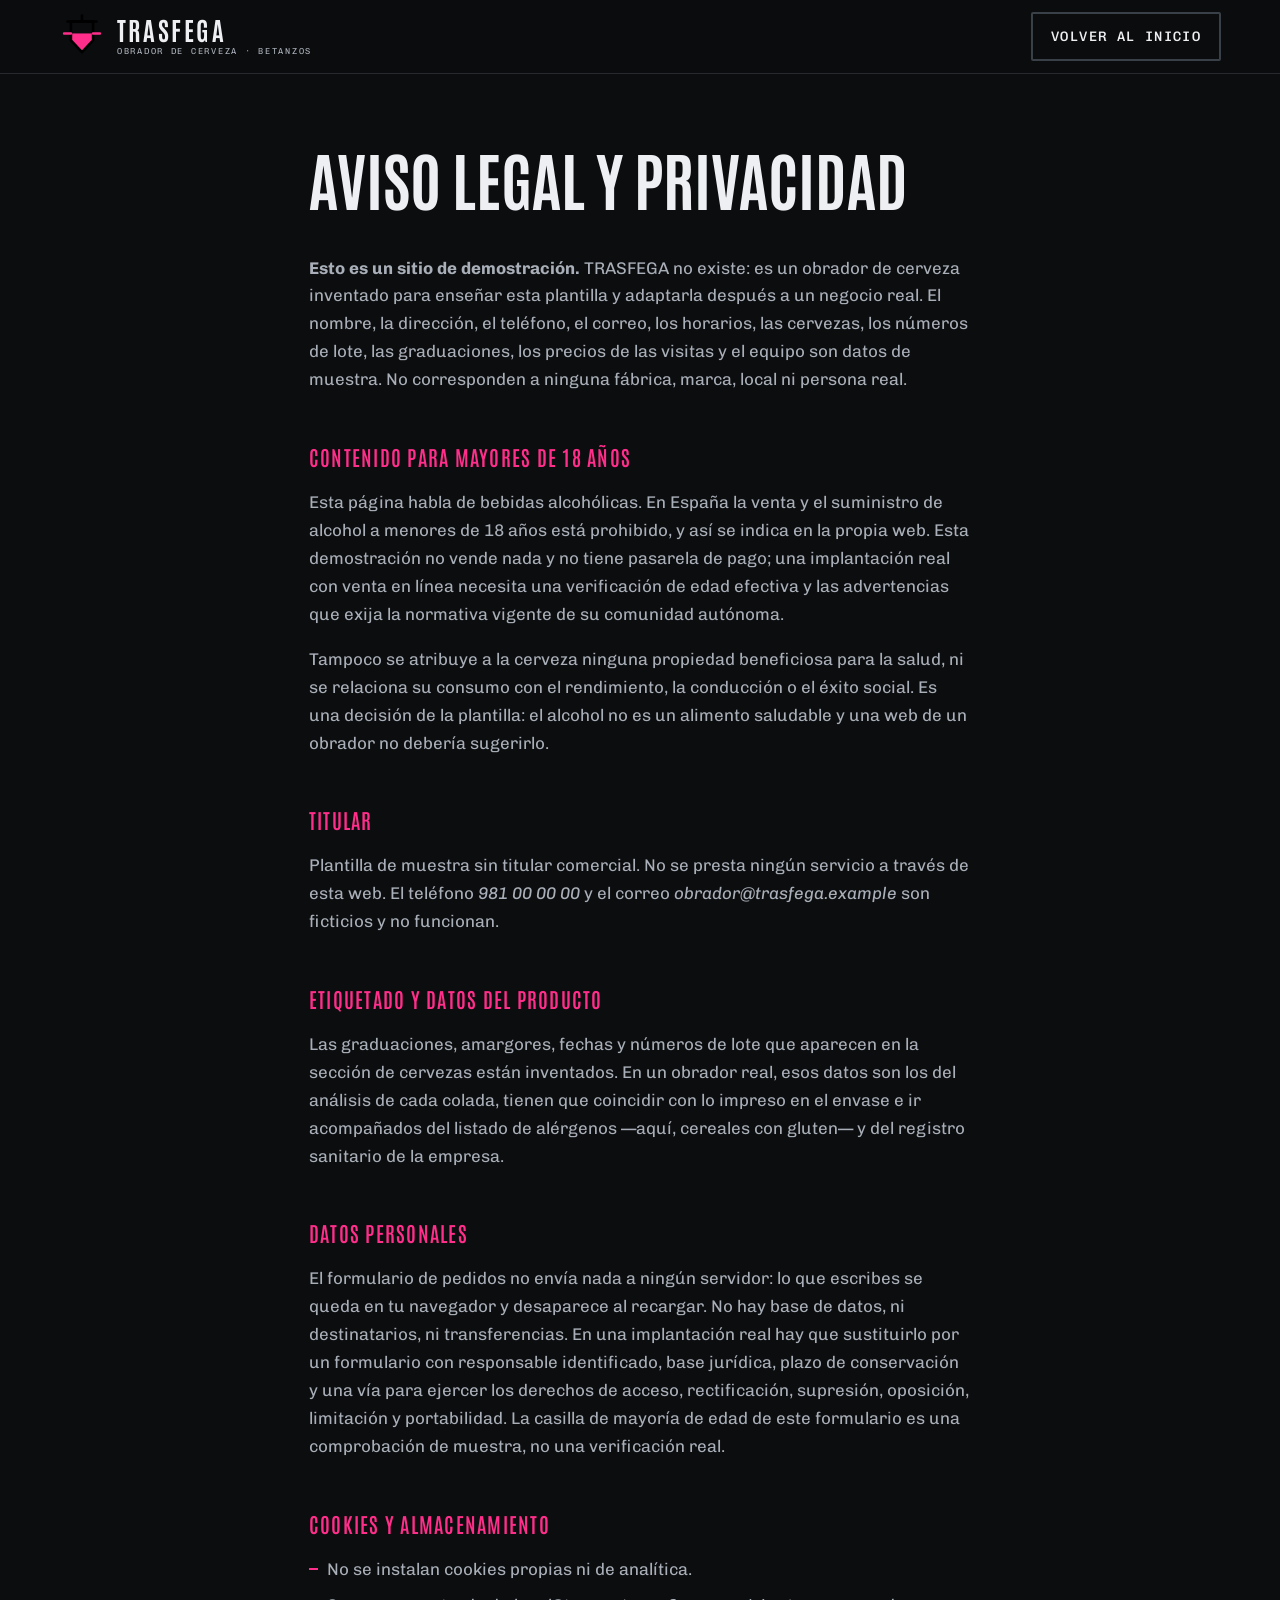
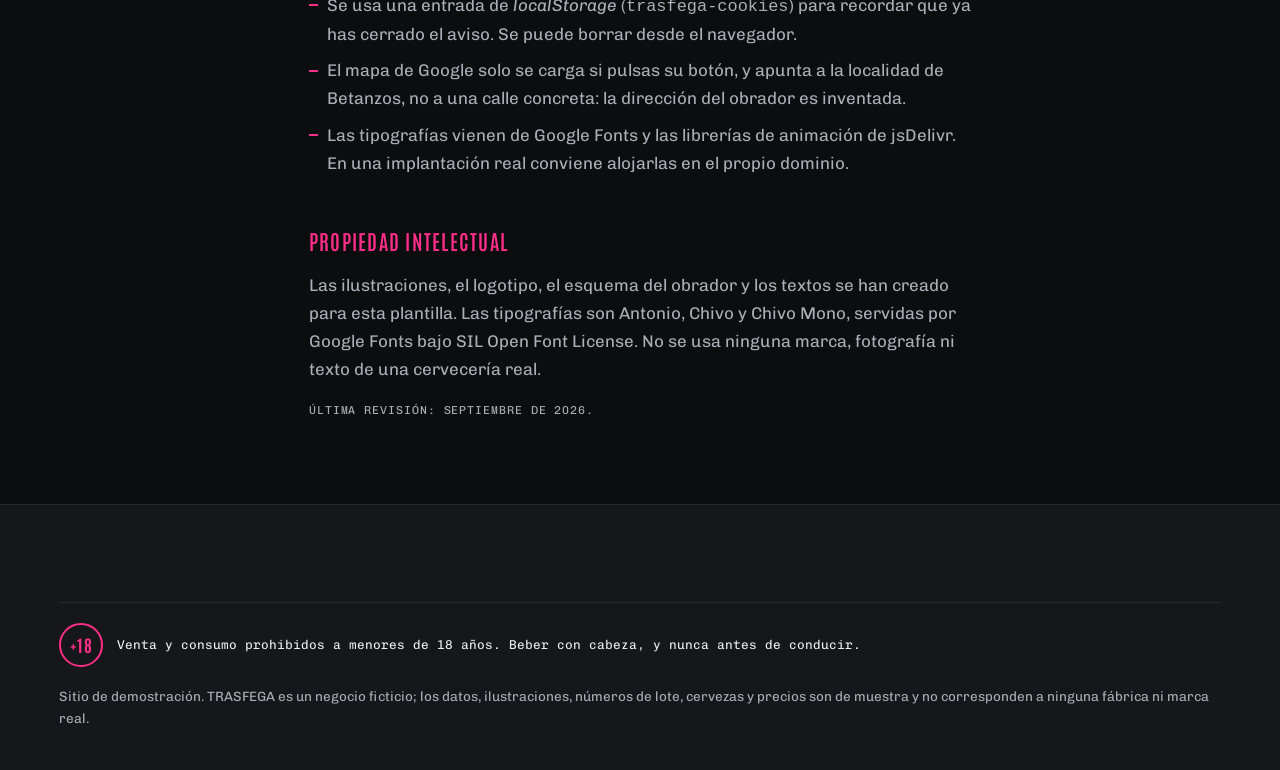
<file: aviso-legal.html>
<!DOCTYPE html>
<!-- Sitio de demostración. TRASFEGA es un obrador de cerveza ficticio. Contenido para mayores de 18 años. -->
<html lang="es">
<head>
<meta charset="utf-8">
<meta name="viewport" content="width=device-width, initial-scale=1">
<title>Aviso legal y privacidad · TRASFEGA (demo)</title>
<meta name="description" content="Aviso legal y política de privacidad de una plantilla de demostración. El obrador es ficticio y todos los datos están inventados.">
<meta name="robots" content="noindex, nofollow">
<meta name="theme-color" content="#0C0D0F">
<link rel="icon" href="assets/favicon.svg" type="image/svg+xml">
<link rel="manifest" href="manifest.json">
<link rel="preconnect" href="https://fonts.googleapis.com">
<link rel="preconnect" href="https://fonts.gstatic.com" crossorigin>
<link rel="stylesheet" href="https://fonts.googleapis.com/css2?family=Antonio:wght@400;600;700&family=Chivo+Mono:wght@400;500&family=Chivo:wght@400;500;700&display=swap">
<link rel="stylesheet" href="css/style.css">
</head>
<body>
<a class="salto" href="#contenido">Saltar al contenido</a>

<header class="cabecera">
  <a class="marca" href="index.html" aria-label="TRASFEGA, inicio">
    <img src="assets/logo.svg" width="54" height="54" alt="" class="marca-mark">
    <span class="marca-texto">TRASFEGA<em>obrador de cerveza · Betanzos</em></span>
  </a>
  <nav class="nav" aria-label="Principal">
    <a class="boton boton--linea nav-cta" href="index.html">Volver al inicio</a>
  </nav>
</header>

<main class="texto-legal" id="contenido">
  <h1>Aviso legal y privacidad</h1>

  <p><strong>Esto es un sitio de demostración.</strong> TRASFEGA no existe: es un obrador de cerveza
    inventado para enseñar esta plantilla y adaptarla después a un negocio real. El nombre, la dirección,
    el teléfono, el correo, los horarios, las cervezas, los números de lote, las graduaciones, los precios
    de las visitas y el equipo son datos de muestra. No corresponden a ninguna fábrica, marca, local ni
    persona real.</p>

  <h2>Contenido para mayores de 18 años</h2>
  <p>Esta página habla de bebidas alcohólicas. En España la venta y el suministro de alcohol a menores de
    18 años está prohibido, y así se indica en la propia web. Esta demostración no vende nada y no tiene
    pasarela de pago; una implantación real con venta en línea necesita una verificación de edad efectiva
    y las advertencias que exija la normativa vigente de su comunidad autónoma.</p>

  <p>Tampoco se atribuye a la cerveza ninguna propiedad beneficiosa para la salud, ni se relaciona su
    consumo con el rendimiento, la conducción o el éxito social. Es una decisión de la plantilla: el
    alcohol no es un alimento saludable y una web de un obrador no debería sugerirlo.</p>

  <h2>Titular</h2>
  <p>Plantilla de muestra sin titular comercial. No se presta ningún servicio a través de esta web. El
    teléfono <em>981 00 00 00</em> y el correo <em>obrador@trasfega.example</em> son ficticios y no
    funcionan.</p>

  <h2>Etiquetado y datos del producto</h2>
  <p>Las graduaciones, amargores, fechas y números de lote que aparecen en la sección de cervezas están
    inventados. En un obrador real, esos datos son los del análisis de cada colada, tienen que coincidir
    con lo impreso en el envase e ir acompañados del listado de alérgenos —aquí, cereales con gluten— y
    del registro sanitario de la empresa.</p>

  <h2>Datos personales</h2>
  <p>El formulario de pedidos no envía nada a ningún servidor: lo que escribes se queda en tu navegador y
    desaparece al recargar. No hay base de datos, ni destinatarios, ni transferencias. En una implantación
    real hay que sustituirlo por un formulario con responsable identificado, base jurídica, plazo de
    conservación y una vía para ejercer los derechos de acceso, rectificación, supresión, oposición,
    limitación y portabilidad. La casilla de mayoría de edad de este formulario es una comprobación de
    muestra, no una verificación real.</p>

  <h2>Cookies y almacenamiento</h2>
  <ul>
    <li>No se instalan cookies propias ni de analítica.</li>
    <li>Se usa una entrada de <em>localStorage</em> (<code>trasfega-cookies</code>) para recordar que ya
      has cerrado el aviso. Se puede borrar desde el navegador.</li>
    <li>El mapa de Google solo se carga si pulsas su botón, y apunta a la localidad de Betanzos, no a una
      calle concreta: la dirección del obrador es inventada.</li>
    <li>Las tipografías vienen de Google Fonts y las librerías de animación de jsDelivr. En una
      implantación real conviene alojarlas en el propio dominio.</li>
  </ul>

  <h2>Propiedad intelectual</h2>
  <p>Las ilustraciones, el logotipo, el esquema del obrador y los textos se han creado para esta
    plantilla. Las tipografías son Antonio, Chivo y Chivo Mono, servidas por Google Fonts bajo SIL Open
    Font License. No se usa ninguna marca, fotografía ni texto de una cervecería real.</p>

  <p class="muestra">Última revisión: septiembre de 2026.</p>
</main>

<footer class="pie">
  <p class="pie-edad"><span>+18</span> Venta y consumo prohibidos a menores de 18 años. Beber con cabeza, y nunca antes de conducir.</p>
  <p class="sello">Sitio de demostración. TRASFEGA es un negocio ficticio; los datos, ilustraciones, números
    de lote, cervezas y precios son de muestra y no corresponden a ninguna fábrica ni marca real.</p>
</footer>
</body>
</html>
</file>
<file: css/style.css>
/* ==========================================================================
   TRASFEGA — plantilla de demostración (negocio ficticio)
   Concepto «Trasfega»: la cerveza cambia cinco veces de recipiente y la web
   hace lo mismo con el líquido.
   ========================================================================== */

:root{
  --fondo:#0C0D0F;
  --panel:#15171A;
  --panel2:#1C1F24;
  --linea:#262A2F;
  --acero:#3A4048;
  --humo:#A9AFB8;
  --hueso:#EDEFF2;
  --magenta:#FF2E8A;
  --magenta-osc:#D4136C;

  --cont:1320px;
  --lado:clamp(20px, 4.6vw, 66px);

  --display:"Antonio", "Arial Narrow", sans-serif;
  --mono:"Chivo Mono", ui-monospace, monospace;
  --texto:"Chivo", system-ui, sans-serif;

  --t-hero:clamp(3rem, 8.6vw, 7.2rem);
  --t-h2:clamp(2.1rem, 5vw, 4.2rem);
}

*,*::before,*::after{box-sizing:border-box;}

html{-webkit-text-size-adjust:100%;scroll-behavior:smooth;}
html.lenis, html.lenis body{height:auto;}
.lenis.lenis-smooth{scroll-behavior:auto !important;}

body{
  margin:0;background:var(--fondo);color:var(--hueso);
  font-family:var(--texto);font-size:clamp(1rem,.96rem + .2vw,1.06rem);
  line-height:1.65;overflow-x:hidden;-webkit-font-smoothing:antialiased;
}

img,svg{max-width:100%;}
img{height:auto;display:block;}
h1,h2,h3{margin:0;font-weight:600;}
p{margin:0 0 1em;}
ul,ol,dl,dd{margin:0;padding:0;}
li{list-style:none;}
a{color:inherit;}

a:focus-visible,button:focus-visible,summary:focus-visible,
input:focus-visible,select:focus-visible,textarea:focus-visible{
  outline:3px solid var(--magenta);outline-offset:3px;
}
::selection{background:var(--magenta);color:#0C0D0F;}

.visual-oculto{position:absolute;width:1px;height:1px;overflow:hidden;
  clip-path:inset(50%);white-space:nowrap;}

.salto{
  position:absolute;left:-9999px;top:0;z-index:999;background:var(--magenta);color:#0C0D0F;
  padding:14px 22px;font-family:var(--mono);font-weight:500;text-transform:uppercase;letter-spacing:.1em;
}
.salto:focus{left:12px;top:12px;}

/* ------------------------------ tipografía ------------------------------ */

.titular{
  font-family:var(--display);font-weight:600;font-size:var(--t-h2);line-height:.96;
  text-transform:uppercase;letter-spacing:.005em;margin:0 0 .6em;text-wrap:balance;
}
.titular--hero{font-size:var(--t-hero);line-height:.92;margin-bottom:.4em;}

.rotulo{
  font-family:var(--mono);text-transform:uppercase;letter-spacing:.2em;
  font-size:.76rem;color:var(--humo);display:flex;align-items:center;gap:12px;margin:0 0 1.3em;
}
.rotulo span{background:var(--magenta);color:#0C0D0F;padding:3px 8px;font-weight:500;}
.rotulo::after{content:"";flex:1;height:1px;background:var(--linea);}

.sobretitulo{
  font-family:var(--mono);text-transform:uppercase;letter-spacing:.18em;
  font-size:.76rem;color:var(--magenta);margin:0 0 1.5em;
}
.parrafo{color:var(--humo);max-width:60ch;}
.parrafo--grande{font-size:1.12rem;}
.muestra{font-family:var(--mono);font-size:.72rem;color:var(--humo);
  text-transform:uppercase;letter-spacing:.08em;}

/* revelado palabra a palabra */
.palabra{display:inline-block;white-space:nowrap;overflow:hidden;
  padding:.18em 0 .1em;margin:-.18em 0 -.1em;}
.palabra i{display:inline-block;font-style:normal;}
html.has-motion .palabra i{transform:translate3d(0,112%,0);}
html.has-motion [data-aparecer]{opacity:0;transform:translate3d(0,20px,0);}

/* -------------------------------- botones ------------------------------- */

.boton{
  display:inline-flex;align-items:center;justify-content:center;gap:10px;
  font-family:var(--mono);font-weight:500;text-transform:uppercase;letter-spacing:.1em;
  font-size:.86rem;padding:15px 24px;border:2px solid transparent;border-radius:2px;
  text-decoration:none;cursor:pointer;background:none;color:var(--hueso);
  transition:background .25s,color .25s,border-color .25s;will-change:transform;
}
.boton--magenta{background:var(--magenta);color:#0C0D0F;border-color:var(--magenta);}
.boton--magenta:hover{background:var(--magenta-osc);border-color:var(--magenta-osc);color:var(--hueso);}
.boton--linea{border-color:var(--acero);}
.boton--linea:hover{border-color:var(--magenta);color:var(--magenta);}

/* -------------------------------- cursor -------------------------------- */

.cursor{position:fixed;top:0;left:0;z-index:150;pointer-events:none;translate:-50% -50%;
  display:none;align-items:center;gap:10px;}
html.has-motion .cursor{display:flex;}
.cursor-gota{
  width:16px;height:16px;background:var(--magenta);
  border-radius:50% 50% 50% 0;transform:rotate(-45deg);
  transition:width .2s,height .2s;
}
.cursor.es-grande .cursor-gota{width:42px;height:42px;}
.cursor-texto{font-family:var(--mono);text-transform:uppercase;letter-spacing:.12em;
  font-size:.7rem;color:var(--magenta);white-space:nowrap;}
@media (hover:none),(pointer:coarse){ html.has-motion .cursor{display:none;} }

/* ------------------------------- cabecera -------------------------------- */

.cabecera{
  position:sticky;top:0;z-index:100;display:flex;align-items:center;justify-content:space-between;
  gap:20px;padding:12px var(--lado);background:rgba(12,13,15,.93);
  backdrop-filter:blur(10px);border-bottom:1px solid var(--linea);
}
.marca{display:flex;align-items:center;gap:12px;text-decoration:none;color:var(--hueso);}
.marca-mark{width:46px;height:46px;}
.marca-texto{font-family:var(--display);font-weight:700;font-size:1.6rem;line-height:1;
  letter-spacing:.1em;text-transform:uppercase;display:flex;flex-direction:column;gap:4px;}
.marca-texto em{font-family:var(--mono);font-style:normal;font-weight:400;font-size:.54rem;
  letter-spacing:.2em;color:var(--humo);}

.nav{display:flex;align-items:center;gap:clamp(14px,2.2vw,32px);}
.nav-lista{display:flex;gap:clamp(12px,1.8vw,26px);}
.nav-lista a{font-family:var(--mono);font-size:.8rem;text-transform:uppercase;letter-spacing:.1em;
  text-decoration:none;position:relative;padding:6px 0;}
.nav-lista a::after{content:"";position:absolute;left:0;bottom:0;height:2px;width:0;
  background:var(--magenta);transition:width .28s;}
.nav-lista a:hover::after,.nav-lista a:focus-visible::after{width:100%;}
.nav-cta{padding:11px 18px;}

.hamburguesa{display:none;width:46px;height:42px;border:1px solid var(--acero);background:none;
  cursor:pointer;padding:0;border-radius:2px;flex-direction:column;align-items:center;
  justify-content:center;gap:5px;}
.hamburguesa span{display:block;width:20px;height:2px;background:var(--hueso);transition:transform .28s,opacity .2s;}
.hamburguesa[aria-expanded="true"] span:nth-child(1){transform:translateY(7px) rotate(45deg);}
.hamburguesa[aria-expanded="true"] span:nth-child(2){opacity:0;}
.hamburguesa[aria-expanded="true"] span:nth-child(3){transform:translateY(-7px) rotate(-45deg);}

@media (max-width:1060px){
  .hamburguesa{display:flex;}
  .nav{position:fixed;inset:0 0 0 auto;width:min(86vw,360px);background:var(--panel);
    border-left:1px solid var(--linea);flex-direction:column;align-items:flex-start;
    justify-content:center;gap:26px;padding:90px 30px;transform:translateX(102%);
    transition:transform .38s cubic-bezier(.65,0,.35,1);visibility:hidden;}
  .nav.esta-abierto{transform:translateX(0);visibility:visible;}
  .nav-lista{flex-direction:column;gap:16px;}
  .nav-lista a{font-size:1.2rem;}
}

/* ---------------------------------- hero --------------------------------- */

.hero{
  position:relative;min-height:calc(100svh - 70px);display:flex;align-items:flex-end;
  padding:clamp(60px,10vh,120px) var(--lado) clamp(40px,7vh,80px);overflow:hidden;
}
.hero-canvas{position:absolute;inset:0;width:100%;height:100%;display:block;}
.hero-velo{
  position:absolute;inset:0;pointer-events:none;
  background:
    radial-gradient(70% 55% at 76% 26%, rgba(255,46,138,.10), transparent 62%),
    linear-gradient(to top, rgba(12,13,15,.95) 12%, rgba(12,13,15,.35) 58%, rgba(12,13,15,.7) 100%);
}
.hero-cuerpo{position:relative;max-width:var(--cont);margin:0 auto;width:100%;}
.hero-acciones{display:flex;flex-wrap:wrap;gap:12px;margin:2rem 0 2.4rem;}
.hero-datos{display:grid;grid-template-columns:repeat(auto-fit,minmax(200px,1fr));gap:20px;
  border-top:1px solid var(--linea);padding-top:20px;max-width:900px;}
.hero-datos dt{font-family:var(--mono);text-transform:uppercase;letter-spacing:.18em;
  font-size:.72rem;color:var(--magenta);margin-bottom:4px;}
.hero-datos dd{margin:0;font-size:1rem;}
.hero-edad{
  display:flex;align-items:center;gap:12px;margin:1.8rem 0 0;
  font-family:var(--mono);font-size:.78rem;color:var(--humo);max-width:64ch;line-height:1.5;
}
.hero-edad span,.aviso-alcohol span,.pie-edad span{
  flex:none;border:2px solid var(--magenta);color:var(--magenta);border-radius:50%;
  width:44px;height:44px;display:inline-flex;align-items:center;justify-content:center;
  font-family:var(--display);font-weight:700;font-size:1.05rem;letter-spacing:.02em;
}

/* --------------------------------- franja -------------------------------- */

.franja{border-block:1px solid var(--linea);background:var(--panel);overflow:hidden;padding:14px 0;}
.franja-pista{display:flex;width:max-content;will-change:transform;}
.franja-grupo{display:flex;align-items:center;gap:clamp(20px,3vw,50px);padding-right:clamp(20px,3vw,50px);
  font-family:var(--display);font-weight:600;text-transform:uppercase;
  font-size:clamp(1.5rem,3.2vw,2.6rem);letter-spacing:.05em;line-height:1;}
.franja-grupo i{width:12px;height:12px;background:var(--magenta);border-radius:50% 50% 50% 0;
  transform:rotate(-45deg);flex:none;}

/* -------------------------------- trasfega -------------------------------- */

.trasfega{max-width:var(--cont);margin:0 auto;padding:clamp(64px,10vh,130px) var(--lado);}
.trasfega-cab{margin-bottom:clamp(26px,4.5vh,54px);}
.trasfega-escena{display:grid;gap:clamp(22px,4vh,44px);}
.trasfega-lienzo{
  border:1px solid var(--linea);background:
    linear-gradient(to right, rgba(255,255,255,.025) 1px, transparent 1px) 0 0/54px 100%,
    linear-gradient(to bottom, rgba(255,255,255,.025) 1px, transparent 1px) 0 0/54px 54px,
    var(--panel);
  padding:clamp(10px,2vw,24px);overflow:hidden;
}
.planta{width:100%;height:auto;display:block;}
.vaso-txt{font-family:"Chivo Mono",monospace;font-size:15px;fill:#A9AFB8;letter-spacing:.14em;}
.vaso-dato{font-family:"Chivo Mono",monospace;font-size:13px;fill:#6E7681;letter-spacing:.06em;}
.vaso.esta-activa .vaso-txt{fill:#FF2E8A;}
.vaso.esta-activa .vaso-dato{fill:#A9AFB8;}
.vaso{transition:opacity .3s;}
.vaso.esta-apagado{opacity:.45;}
.tuberia .flujo{opacity:.25;}

.pasos{display:grid;grid-template-columns:repeat(auto-fit,minmax(200px,1fr));gap:1px;
  background:var(--linea);border:1px solid var(--linea);}
.paso{background:var(--panel);padding:18px;border-top:3px solid transparent;}
.paso-num{font-family:var(--mono);text-transform:uppercase;letter-spacing:.18em;
  font-size:.7rem;color:var(--humo);margin-bottom:.8em;}
.paso h3{font-family:var(--display);font-weight:600;text-transform:uppercase;
  font-size:1.35rem;letter-spacing:.02em;margin-bottom:.4em;}
.paso p:last-child{color:var(--humo);font-size:.92rem;margin:0;}

/* con anclaje: un solo paso a la vez, grande */
.trasfega-escena.esta-anclada .pasos{
  position:relative;min-height:190px;display:block;background:none;border:0;
  border-top:1px solid var(--linea);
}
.trasfega-escena.esta-anclada .paso{
  position:absolute;inset:0;opacity:0;transform:translateY(14px);
  transition:opacity .35s ease, transform .45s ease;pointer-events:none;
  background:none;border-top:0;padding:22px 0 0;
  display:grid;grid-template-columns:180px 1fr;grid-template-rows:auto auto;
  gap:6px clamp(16px,3vw,44px);align-items:start;align-content:start;
}
.trasfega-escena.esta-anclada .paso.esta-activa{opacity:1;transform:none;pointer-events:auto;}
.trasfega-escena.esta-anclada .paso h3{font-size:clamp(1.6rem,3vw,2.4rem);}
.trasfega-escena.esta-anclada .paso p:last-child{font-size:1.02rem;max-width:62ch;}
.trasfega-escena.esta-anclada .paso-num{grid-row:span 2;margin:0;color:var(--magenta);}

.trasfega-aviso{
  display:inline-block;margin:clamp(18px,3vh,32px) 0 0;background:var(--panel2);
  border:1px solid var(--magenta);font-family:var(--mono);text-transform:uppercase;
  letter-spacing:.14em;font-size:.76rem;padding:9px 16px;
}
@media (max-width:900px){
  .trasfega-lienzo{overflow-x:auto;scrollbar-width:thin;}
  .planta{min-width:860px;}
}

/* ---------------------------------- lotes --------------------------------- */

.lotes{background:var(--panel);border-block:1px solid var(--linea);
  padding:clamp(64px,10vh,130px) var(--lado);}
.lotes-cab,.rejilla-lotes,.aviso-alcohol{max-width:var(--cont);margin-inline:auto;}
.lotes-cab{margin-bottom:clamp(28px,5vh,56px);}
.rejilla-lotes{display:grid;grid-template-columns:repeat(auto-fit,minmax(290px,1fr));gap:18px;}
.lote{background:var(--fondo);border:1px solid var(--linea);padding:24px;display:flex;flex-direction:column;
  transition:border-color .3s;}
.lote:hover{border-color:var(--magenta);}
.lote-cab{display:flex;align-items:center;justify-content:space-between;gap:14px;
  border-bottom:1px solid var(--linea);padding-bottom:14px;margin-bottom:16px;}
.lote-num{font-family:var(--mono);font-size:.76rem;letter-spacing:.12em;color:var(--humo);margin:0;}
.lote-color{
  width:34px;height:34px;border-radius:50%;background:var(--tono);
  border:1px solid rgba(255,255,255,.22);flex:none;
}
.lote h3{font-family:var(--display);font-weight:700;text-transform:uppercase;
  font-size:1.7rem;letter-spacing:.03em;line-height:1;}
.lote-estilo{font-family:var(--mono);font-size:.74rem;text-transform:uppercase;
  letter-spacing:.14em;color:var(--magenta);margin:.6em 0 1em;}
.lote > p:not(.lote-estilo):not(.lote-num){color:var(--humo);font-size:.95rem;}
.lote-datos{display:grid;grid-template-columns:repeat(3,1fr);gap:10px;margin-top:auto;
  border-top:1px solid var(--linea);padding-top:14px;}
.lote-datos dt{font-family:var(--mono);font-size:.66rem;text-transform:uppercase;
  letter-spacing:.12em;color:var(--humo);margin-bottom:3px;}
.lote-datos dd{margin:0;font-family:var(--display);font-weight:600;font-size:1.15rem;letter-spacing:.02em;}
.lote--temporada{border-style:dashed;}

.aviso-alcohol{
  margin-top:clamp(28px,5vh,56px);border:1px solid var(--magenta);background:rgba(255,46,138,.06);
  padding:20px 22px;
}
.aviso-alcohol p{margin:0;display:flex;gap:16px;align-items:center;color:var(--hueso);font-size:.98rem;}

/* -------------------------------- obrador --------------------------------- */

.obrador{max-width:var(--cont);margin:0 auto;padding:clamp(64px,10vh,130px) var(--lado);}
.obrador-texto{margin-bottom:clamp(28px,5vh,56px);}
.cifras{display:grid;grid-template-columns:repeat(auto-fit,minmax(160px,1fr));gap:20px;
  border-top:1px solid var(--linea);padding-top:22px;margin-top:2rem;}
.cifras div{display:flex;flex-direction:column;}
.cifras dt{order:2;font-family:var(--mono);text-transform:uppercase;letter-spacing:.14em;
  font-size:.72rem;color:var(--humo);}
.cifras dd{order:1;margin:0;font-family:var(--display);font-weight:700;
  font-size:clamp(2.4rem,4.6vw,3.6rem);line-height:1;color:var(--magenta);}

.equipo{display:grid;grid-template-columns:repeat(auto-fit,minmax(270px,1fr));gap:18px;}
.equipo li{border:1px solid var(--linea);background:var(--panel);}
.equipo img{width:100%;height:auto;border-bottom:1px solid var(--linea);}
.equipo-pie{padding:20px;}
.equipo-pie h3{font-family:var(--display);font-weight:600;text-transform:uppercase;
  font-size:1.3rem;letter-spacing:.03em;}
.equipo-rol{font-family:var(--mono);font-size:.72rem;text-transform:uppercase;
  letter-spacing:.12em;color:var(--magenta);margin:.5em 0 1em;}
.equipo-pie p:last-child{color:var(--humo);font-size:.94rem;margin:0;}

/* -------------------------------- visitas --------------------------------- */

.visitas{background:var(--panel);border-block:1px solid var(--linea);
  padding:clamp(64px,10vh,130px) var(--lado);}
.visitas-cab,.visitas-rejilla{max-width:var(--cont);margin-inline:auto;}
.visitas-cab{margin-bottom:clamp(28px,5vh,56px);}
.visitas-rejilla{display:grid;grid-template-columns:1.7fr 1fr;gap:clamp(22px,4vw,54px);align-items:start;}
.tarjetas-visita{display:grid;grid-template-columns:repeat(auto-fit,minmax(230px,1fr));gap:16px;}
.visita{border:1px solid var(--linea);background:var(--fondo);padding:24px 22px;position:relative;
  display:flex;flex-direction:column;}
.visita--destacada{border-color:var(--magenta);}
.visita-etiqueta{position:absolute;top:-1px;right:-1px;background:var(--magenta);color:#0C0D0F;
  font-family:var(--mono);text-transform:uppercase;letter-spacing:.12em;font-size:.68rem;
  padding:5px 10px;margin:0;}
.visita-nombre{font-family:var(--display);font-weight:600;text-transform:uppercase;
  font-size:1.3rem;letter-spacing:.03em;margin:0 0 .5em;}
.visita-precio{font-family:var(--display);font-weight:700;font-size:clamp(2.6rem,4.6vw,3.6rem);
  line-height:.9;margin:0 0 .8em;display:flex;align-items:baseline;gap:.2em;}
.visita-precio i{font-style:normal;font-size:.22em;color:var(--humo);letter-spacing:.1em;
  font-family:var(--mono);}
.visita--destacada .visita-precio{color:var(--magenta);}
.visita ul{display:flex;flex-direction:column;gap:9px;border-top:1px solid var(--linea);padding-top:14px;}
.visita li{color:var(--humo);font-size:.93rem;padding-left:18px;position:relative;line-height:1.45;}
.visita li::before{content:"";position:absolute;left:0;top:.62em;width:9px;height:2px;background:var(--magenta);}

.visitas-nota{border:1px solid var(--linea);background:var(--fondo);padding:24px;}
.visitas-nota h3{font-family:var(--display);font-weight:600;text-transform:uppercase;
  font-size:1.1rem;letter-spacing:.05em;color:var(--magenta);margin:1.6em 0 .4em;}
.visitas-nota h3:first-child{margin-top:0;}
.visitas-nota p{color:var(--humo);font-size:.93rem;}
.visitas-sello{margin:20px 0 0;padding-top:14px;border-top:1px solid var(--linea);
  font-family:var(--mono);text-transform:uppercase;letter-spacing:.14em;font-size:.7rem;color:var(--hueso);}
@media (max-width:920px){ .visitas-rejilla{grid-template-columns:1fr;} }

/* --------------------------------- dónde ---------------------------------- */

.donde{max-width:var(--cont);margin:0 auto;padding:clamp(64px,10vh,130px) var(--lado);}
.donde-cab{margin-bottom:clamp(28px,5vh,56px);}
.canales{display:grid;grid-template-columns:repeat(auto-fit,minmax(240px,1fr));gap:clamp(18px,3vw,38px);}
.canales li{border-top:3px solid var(--magenta);padding-top:18px;}
.canal-num{font-family:var(--display);font-weight:700;font-size:2.4rem;line-height:1;
  color:var(--acero);margin:0 0 .2em;}
.canales h3{font-family:var(--display);font-weight:600;text-transform:uppercase;
  font-size:1.3rem;letter-spacing:.03em;margin-bottom:.4em;}
.canales p{color:var(--humo);font-size:.95rem;margin:0;}

/* ------------------------------- preguntas -------------------------------- */

.preguntas{background:var(--panel);border-block:1px solid var(--linea);
  padding:clamp(64px,10vh,130px) var(--lado);}
.preguntas-cab,.acordeon{max-width:920px;margin-inline:auto;}
.preguntas-cab{margin-bottom:clamp(20px,4vh,40px);}
.acordeon details{border-top:1px solid var(--linea);}
.acordeon details:last-child{border-bottom:1px solid var(--linea);}
.acordeon summary{cursor:pointer;list-style:none;padding:20px 44px 20px 0;position:relative;
  font-family:var(--display);font-weight:600;text-transform:uppercase;font-size:1.2rem;letter-spacing:.02em;}
.acordeon summary::-webkit-details-marker{display:none;}
.acordeon summary::after{content:"";position:absolute;right:8px;top:50%;width:16px;height:2px;background:var(--magenta);}
.acordeon summary::before{content:"";position:absolute;right:15px;top:50%;translate:0 -50%;
  width:2px;height:16px;background:var(--magenta);transition:transform .3s;}
.acordeon details[open] summary::before{transform:scaleY(0);}
.acordeon details p{color:var(--humo);max-width:72ch;padding-bottom:20px;margin:0;}

/* --------------------------------- pedidos -------------------------------- */

.pedidos{max-width:var(--cont);margin:0 auto;padding:clamp(64px,10vh,130px) var(--lado) clamp(50px,8vh,100px);}
.pedidos-cab{margin-bottom:clamp(28px,5vh,56px);}
.pedidos-rejilla{display:grid;grid-template-columns:1.1fr .9fr;gap:clamp(28px,4.5vw,64px);}
.formulario{border:1px solid var(--linea);background:var(--panel);padding:clamp(20px,3vw,32px);}
.formulario-aviso{font-family:var(--mono);font-size:.72rem;text-transform:uppercase;
  letter-spacing:.14em;color:var(--magenta);margin-bottom:1.6em;}
.campo-fila{display:grid;grid-template-columns:1fr 1fr;gap:16px;}
.campo{display:flex;flex-direction:column;gap:6px;margin-bottom:16px;}
.campo label{font-family:var(--mono);font-size:.72rem;text-transform:uppercase;
  letter-spacing:.12em;color:var(--humo);}
.campo input,.campo select,.campo textarea{background:var(--fondo);border:1px solid var(--acero);
  color:var(--hueso);padding:12px 14px;font:inherit;border-radius:2px;}
.campo textarea{resize:vertical;}
.campo input::placeholder{color:#767E88;}
.campo-check{display:flex;gap:10px;align-items:flex-start;margin-bottom:14px;font-size:.92rem;color:var(--humo);}
.campo-check input{margin-top:4px;accent-color:var(--magenta);width:18px;height:18px;}
.campo-check a{color:var(--magenta);}
.formulario-respuesta{margin:14px 0 0;color:var(--magenta);font-family:var(--mono);
  font-size:.82rem;text-transform:uppercase;letter-spacing:.06em;min-height:1.2em;}

.pedidos-datos dl{display:grid;gap:20px;}
.pedidos-datos dt{font-family:var(--mono);font-size:.72rem;text-transform:uppercase;
  letter-spacing:.16em;color:var(--magenta);margin-bottom:5px;}
.pedidos-datos dd{margin:0;line-height:1.5;}
.pedidos-datos a{text-decoration-color:var(--magenta);text-underline-offset:4px;}
.mapa{margin-top:26px;border-top:1px solid var(--linea);padding-top:22px;}
.mapa-nota{color:var(--humo);font-size:.86rem;margin:12px 0 0;max-width:48ch;}
.mapa iframe{width:100%;height:320px;border:1px solid var(--acero);margin-top:6px;display:block;
  filter:grayscale(1) invert(.92) contrast(1.05) hue-rotate(180deg);}
@media (max-width:880px){
  .pedidos-rejilla{grid-template-columns:1fr;}
  .campo-fila{grid-template-columns:1fr;gap:0;}
}

/* ----------------------------------- pie ---------------------------------- */

.pie{border-top:1px solid var(--linea);background:var(--panel);padding:clamp(44px,7vh,80px) var(--lado) 28px;}
.pie-rejilla,.sello,.pie-edad{max-width:var(--cont);margin-inline:auto;}
.pie-rejilla{display:grid;grid-template-columns:1.4fr repeat(4,1fr);gap:26px;}
.pie-marca{display:flex;gap:14px;align-items:flex-start;}
.pie-marca p{font-family:var(--display);font-weight:700;text-transform:uppercase;font-size:1.5rem;
  line-height:1.1;letter-spacing:.08em;margin:0;}
.pie-marca span{font-family:var(--mono);font-weight:400;font-size:.68rem;letter-spacing:.1em;
  color:var(--humo);text-transform:none;}
.pie-rejilla h2{font-family:var(--mono);font-size:.7rem;text-transform:uppercase;
  letter-spacing:.18em;color:var(--magenta);margin-bottom:.9em;font-weight:400;}
.pie-rejilla p{color:var(--humo);font-size:.92rem;line-height:1.7;margin:0;}
.pie-edad{display:flex;align-items:center;gap:14px;margin:34px auto 0;padding-top:20px;
  border-top:1px solid var(--linea);font-family:var(--mono);font-size:.8rem;color:var(--hueso);}
.sello{margin-top:18px;color:var(--humo);font-size:.84rem;}
@media (max-width:900px){ .pie-rejilla{grid-template-columns:repeat(2,1fr);} }

/* --------------------------------- cookies -------------------------------- */

.cookie-banner{
  position:fixed;left:var(--lado);right:var(--lado);bottom:18px;z-index:120;
  background:var(--panel2);border:1px solid var(--magenta);padding:18px 20px;gap:20px;
  align-items:center;flex-wrap:wrap;max-width:900px;margin-inline:auto;
  box-shadow:0 30px 60px -30px #000;
}
.cookie-banner:not([hidden]){display:flex;}
.cookie-banner p{margin:0;flex:1 1 300px;color:var(--humo);font-size:.9rem;}
.cookie-acciones{display:flex;align-items:center;gap:18px;}
.cookie-mas{font-family:var(--mono);font-size:.76rem;text-transform:uppercase;
  letter-spacing:.12em;color:var(--magenta);}

/* ----------------------------------- 404 ---------------------------------- */

.error{min-height:80vh;display:flex;flex-direction:column;align-items:center;justify-content:center;
  text-align:center;padding:80px var(--lado);gap:8px;}
.error-num{font-family:var(--display);font-weight:700;font-size:clamp(5rem,20vw,14rem);
  line-height:.9;margin:0;color:var(--magenta);}
.error p{color:var(--humo);max-width:48ch;}

/* ------------------------------- página legal ----------------------------- */

.texto-legal{max-width:78ch;margin:0 auto;padding:clamp(50px,8vh,90px) var(--lado);}
.texto-legal h1{font-family:var(--display);font-weight:700;text-transform:uppercase;
  font-size:var(--t-h2);line-height:1;margin-bottom:.7em;}
.texto-legal h2{font-family:var(--display);font-weight:600;text-transform:uppercase;
  letter-spacing:.06em;font-size:1.3rem;color:var(--magenta);margin:2.2em 0 .7em;}
.texto-legal p,.texto-legal li{color:var(--humo);}
.texto-legal ul li{padding-left:18px;position:relative;margin-bottom:.5em;}
.texto-legal ul li::before{content:"";position:absolute;left:0;top:.72em;width:9px;height:2px;background:var(--magenta);}

/* --------------------------- movimiento reducido -------------------------- */

@media (prefers-reduced-motion: reduce){
  html{scroll-behavior:auto;}
  *,*::before,*::after{
    animation-duration:.001ms !important;animation-iteration-count:1 !important;
    transition-duration:.001ms !important;
  }
  html.has-motion .palabra i{transform:none;}
  html.has-motion [data-aparecer]{opacity:1;transform:none;}
  .cursor{display:none !important;}
}


/* ====================== cortina de entrada ================================
   Obligatoria en todas las plantillas de la biblioteca. Se pinta SOLO cuando
   hay movimiento: sin GSAP o con `prefers-reduced-motion` la regla de abajo la
   borra del documento, así que la página no puede quedarse tapada. Además,
   main.js tiene una red de seguridad por tiempo que la retira pase lo que pase.
   ========================================================================== */
.cortina{position:fixed;inset:0;z-index:400;overflow:hidden;}
.cortina-centro{position:absolute;inset:0;display:flex;flex-direction:column;
  align-items:center;justify-content:center;gap:14px;text-align:center;padding:24px;}
.cortina.esta-fuera{display:none;}
html:not(.has-motion) .cortina{display:none;}
@media (prefers-reduced-motion:reduce){.cortina{display:none;}}

/* El gesto de la cervecería: el nivel baja como en un trasiego, y el menisco
   —la curva de la superficie— va por delante y se aplana al final. */
.cortina-nivel{position:absolute;inset:0;background:var(--panel);will-change:transform;}
.cortina-menisco{position:absolute;left:-8%;right:-8%;top:-40px;height:80px;
  background:var(--panel);border:2px solid var(--magenta);border-radius:50%;}
.cortina-sifon{display:block;width:2px;height:clamp(60px,12vh,96px);background:var(--magenta);
  transform:scaleY(0);transform-origin:50% 0;}
.cortina-marca{font-family:var(--display);font-size:clamp(1.6rem,6vw,2.6rem);
  letter-spacing:.2em;text-transform:uppercase;color:var(--hueso);margin:0;opacity:0;}
.cortina-pie{font-family:var(--mono);font-size:.72rem;letter-spacing:.24em;
  text-transform:uppercase;color:var(--humo);margin:0;opacity:0;}
</file>
